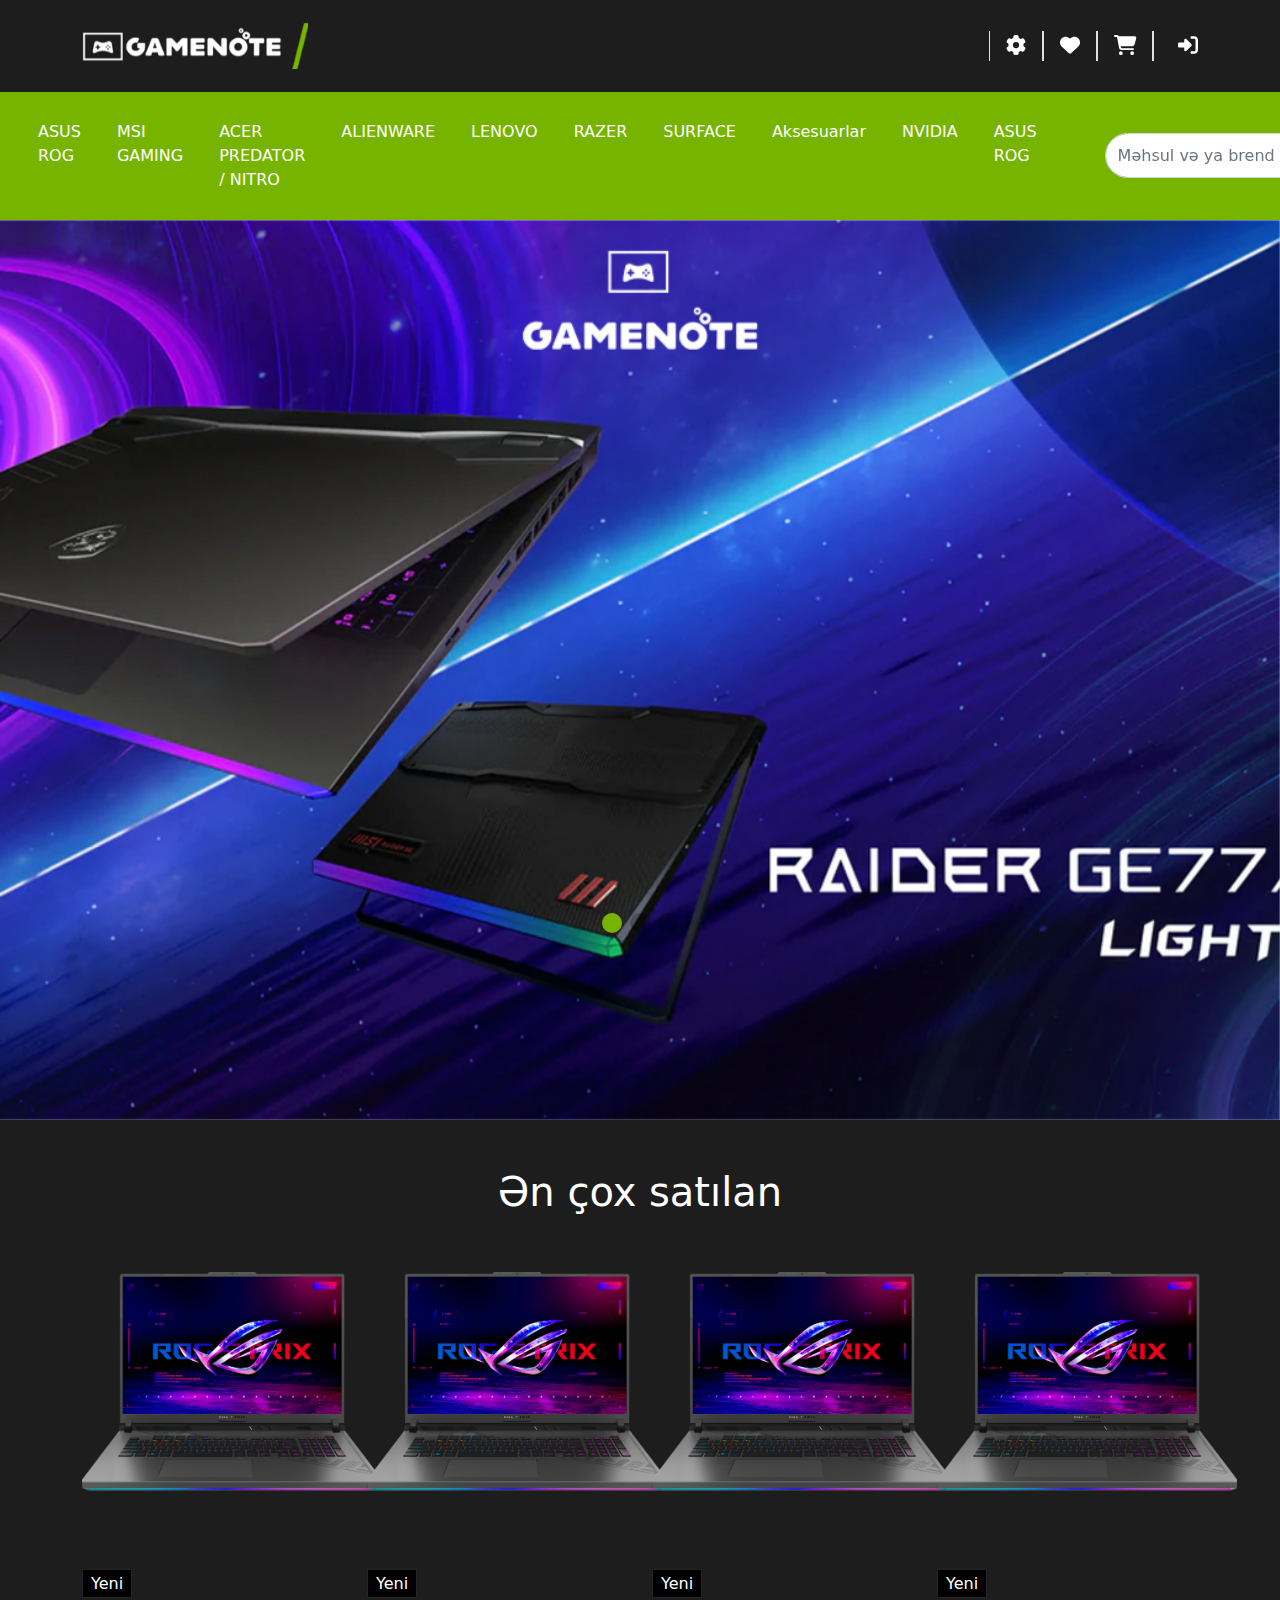
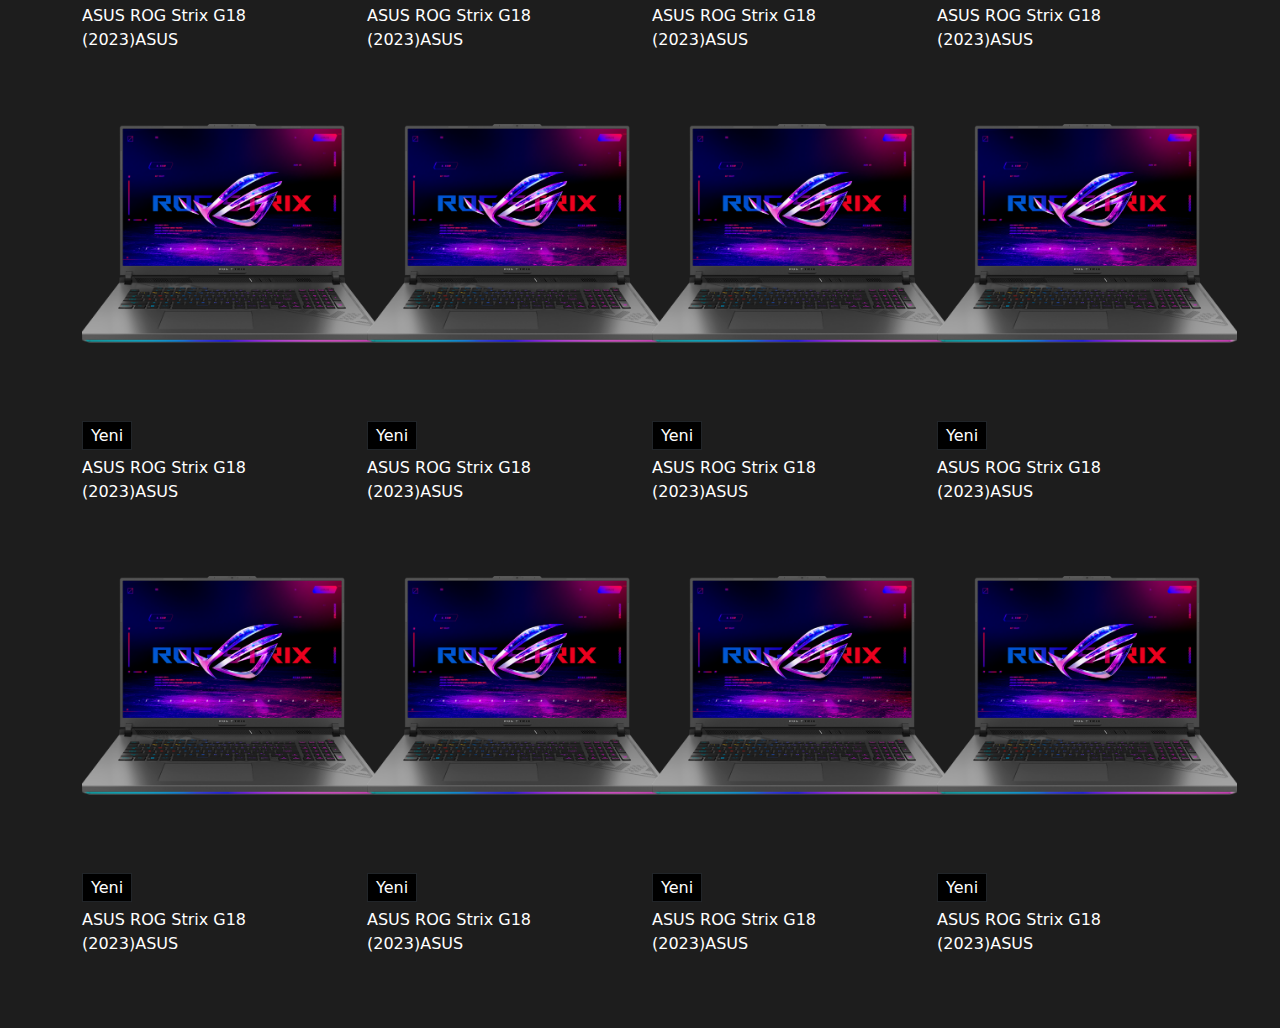
<file: index.html>
<!DOCTYPE html>
<html lang="en">

<head>
  <meta charset="utf-8" />
  <meta content="width=device-width, initial-scale=1.0" name="viewport" />

  <title>Game Note</title>
  <meta content="" name="description" />
  <meta content="" name="keywords" />
  <link href="assets/images/cafino_logo.png" rel="icon" />
  <link rel="stylesheet" href="assets/plugins/animate.css/animate.min.css" />
  <link rel="stylesheet" href="assets/plugins/aos/css/aos.css" />
  <link rel="stylesheet" href="assets/plugins/bootstrap/css/bootstrap.min.css" />
  <link rel="stylesheet" href="assets/plugins/fontawesome/css/all.min.css" />
  <link rel="stylesheet" href="assets/css/fonts.css" />
  <link rel="stylesheet" href="assets/plugins/glightbox/css/glightbox.min.css" />
  <link rel="stylesheet" href="assets/plugins/swiper/css/swiper-bundle.min.css" />
  <link rel="stylesheet" href="assets/css/style.css" />
</head>

<body>
  <!-- ======= Header ======= -->
  <div class="coantainer top-header">
    <div class="row py-2 px-xl-5">
      <div class="col-lg-6 d-lg-block">
        <div class="logo"><img src="assets/images/logo.png" alt=""></div>
      </div>
      <div class="col-lg-6 text-center text-lg-right right-side d-flex justify-content-end text-white">
        <div class="d-inline-flex align-items-center">
          <div class="settings border-end border-start px-3"><i class="fa-solid fa-gear"></i></div>
          <div class="heart border-start border-end px-3"><i class="fa-solid fa-heart"></i></div>
          <div class="shopping border-start border-end px-3"><i class="fa-solid fa-cart-shopping"></i></div>
          <div class="bracket border-start px-4"><i class="fa-solid fa-right-to-bracket"></i>
          </div>
        </div>
      </div>

    </div>
  </div>
  <!-- ======= Header ======= -->

  <!-- Navbar Start -->
  <nav class="navbar navbar-expand-lg bg-primary navbar-dark sticky-top py-lg-0 px-lg-5 wow fadeIn"
    data-wow-delay="0.1s">
    <a href="#" class="navbar-brand ms-3 d-lg-none">MENU</a>
    <button type="button" class="navbar-toggler me-3" data-bs-toggle="collapse" data-bs-target="#navbarCollapse">
      <span class="navbar-toggler-icon"></span>
    </button>
    <div class="collapse navbar-collapse" id="navbarCollapse">
      <div class="navbar-nav me-auto p-3 p-lg-0">
        <a href="index.html" class="nav-item nav-link text-white">ASUS ROG</a>
        <a href="about.html" class="nav-item nav-link text-white">MSI GAMING</a>
        <a href="service.html" class="nav-item nav-link text-white">ACER PREDATOR / NITRO</a>
        <a href="project.html" class="nav-item nav-link text-white">ALIENWARE</a>
        <a href="contact.html" class="nav-item nav-link text-white">LENOVO</a>
        <a href="index.html" class="nav-item nav-link text-white">RAZER</a>
        <a href="about.html" class="nav-item nav-link text-white">SURFACE</a>
        <a href="service.html" class="nav-item nav-link text-white">Aksesuarlar</a>
        <a href="project.html" class="nav-item nav-link text-white">NVIDIA</a>
        <a href="contact.html" class="nav-item nav-link text-white">ASUS ROG</a>
      </div>
      <form class="d-none d-md-inline-block form-inline ms-auto me-0 me-md-3 my-2 my-md-0">
        <div class="input-group">
          <input class="form-control" type="text" placeholder="Məhsul və ya brend axtar"
            aria-label="Məhsul və ya brend axtar" aria-describedby="btnNavbarSearch" />
          <button class="btn d-flex flex-wrap align-content-center" id="btnNavbarSearch" type="button"><i
              class="fas fa-search"></i></button>
        </div>
      </form>
    </div>
  </nav>
  <!-- Navbar End -->

  <!-- Hero Start -->
  <div class="hero">
    <div class="swiper mySwiper">
      <div class="swiper-wrapper">
        <div class="swiper-slide">
          <div class="hero_img" style="background-image: url(assets/images/bg_img.jpg)"></div>
        </div>
        <div class="swiper-slide">
          <div class="hero_img" style="background-image: url(assets/images/bg_img_2.jpg)"></div>
        </div>
        <div class="swiper-slide">
          <div class="hero_img" style="background-image: url(assets/images/bg_img_3.jpg)"></div>
        </div>
      </div>
      <div class="swiper-pagination swiper-pagination-clickable swiper-pagination-bullets"><span
          class="swiper-pagination-bullet swiper-pagination-bullet-active" tabindex="0" role="button"
          aria-label="Go to slide 1"></span><span class="swiper-pagination-bullet bg-dark" tabindex="0" role="button"
          aria-label="Go to slide 2"></span><span class="swiper-pagination-bullet bg-dark" tabindex="0" role="button"
          aria-label="Go to slide 3"></span></div>
    </div>
  </div>
  <!-- Hero Start -->

  <!-- ======= products Section ======= -->
  <section class="products" id="products">
    <div class="container">
      <div class="section-title text-center text-white py-5">
        <h1>Ən çox satılan</h1>
      </div>
      <div class="row">
        <div class="col-lg-3 col-sm-6 mb-5">
          <!-- products item 1-->
          <div class="products-item"> 
            <div class="products_img">
            <div class="img img-fluid" style="background-image: url(assets/images/item_img.png);">
             </div>
            </div>
            <div class="products_details">
              <div class="products_date text-white"><span class="border border-dark px-2 py-1">Yeni</span></div>
              <div class="products_name"><p class="text-white py-2">ASUS ROG Strix G18 (2023)ASUS</p></div>
            </div>
          </div>
        </div>
        <div class="col-lg-3 col-sm-6 mb-5">
          <!-- products item 1-->
          <div class="products-item">
            <div class="products_img">
              <div class="img img-fluid" style="background-image: url(assets/images/item_img.png);">
              </div>
            </div>
            <div class="products_details">
              <div class="products_date text-white"><span class="border border-dark px-2 py-1">Yeni</span></div>
              <div class="products_name">
                <p class="text-white py-2">ASUS ROG Strix G18 (2023)ASUS</p>
              </div>
            </div>
          </div>
        </div>
        <div class="col-lg-3 col-sm-6 mb-5">
          <!-- products item 1-->
          <div class="products-item">
            <div class="products_img">
              <div class="img img-fluid" style="background-image: url(assets/images/item_img.png);">
              </div>
            </div>
            <div class="products_details">
              <div class="products_date text-white"><span class="border border-dark px-2 py-1">Yeni</span></div>
              <div class="products_name">
                <p class="text-white py-2">ASUS ROG Strix G18 (2023)ASUS</p>
              </div>
            </div>
          </div>
        </div>
        <div class="col-lg-3 col-sm-6 mb-5">
          <!-- products item 1-->
          <div class="products-item">
            <div class="products_img">
              <div class="img img-fluid" style="background-image: url(assets/images/item_img.png);">
              </div>
            </div>
            <div class="products_details">
              <div class="products_date text-white"><span class="border border-dark px-2 py-1">Yeni</span></div>
              <div class="products_name">
                <p class="text-white py-2">ASUS ROG Strix G18 (2023)ASUS</p>
              </div>
            </div>
          </div>
        </div>
        <div class="col-lg-3 col-sm-6 mb-5">
          <!-- products item 1-->
          <div class="products-item">
            <div class="products_img">
              <div class="img img-fluid" style="background-image: url(assets/images/item_img.png);">
              </div>
            </div>
            <div class="products_details">
              <div class="products_date text-white"><span class="border border-dark px-2 py-1">Yeni</span></div>
              <div class="products_name">
                <p class="text-white py-2">ASUS ROG Strix G18 (2023)ASUS</p>
              </div>
            </div>
          </div>
        </div>
        <div class="col-lg-3 col-sm-6 mb-5">
          <!-- products item 1-->
          <div class="products-item">
            <div class="products_img">
              <div class="img img-fluid" style="background-image: url(assets/images/item_img.png);">
              </div>
            </div>
            <div class="products_details">
              <div class="products_date text-white"><span class="border border-dark px-2 py-1">Yeni</span></div>
              <div class="products_name">
                <p class="text-white py-2">ASUS ROG Strix G18 (2023)ASUS</p>
              </div>
            </div>
          </div>
        </div>
        <div class="col-lg-3 col-sm-6 mb-5">
          <!-- products item 1-->
          <div class="products-item">
            <div class="products_img">
              <div class="img img-fluid" style="background-image: url(assets/images/item_img.png);">
              </div>
            </div>
            <div class="products_details">
              <div class="products_date text-white"><span class="border border-dark px-2 py-1">Yeni</span></div>
              <div class="products_name">
                <p class="text-white py-2">ASUS ROG Strix G18 (2023)ASUS</p>
              </div>
            </div>
          </div>
        </div>
        <div class="col-lg-3 col-sm-6 mb-5">
          <!-- products item 1-->
          <div class="products-item">
            <div class="products_img">
              <div class="img img-fluid" style="background-image: url(assets/images/item_img.png);">
              </div>
            </div>
            <div class="products_details">
              <div class="products_date text-white"><span class="border border-dark px-2 py-1">Yeni</span></div>
              <div class="products_name">
                <p class="text-white py-2">ASUS ROG Strix G18 (2023)ASUS</p>
              </div>
            </div>
          </div>
        </div>
        <div class="col-lg-3 col-sm-6 mb-5">
          <!-- products item 1-->
          <div class="products-item">
            <div class="products_img">
              <div class="img img-fluid" style="background-image: url(assets/images/item_img.png);">
              </div>
            </div>
            <div class="products_details">
              <div class="products_date text-white"><span class="border border-dark px-2 py-1">Yeni</span></div>
              <div class="products_name">
                <p class="text-white py-2">ASUS ROG Strix G18 (2023)ASUS</p>
              </div>
            </div>
          </div>
        </div>
      <div class="col-lg-3 col-sm-6 mb-5">
        <!-- products item 1-->
        <div class="products-item">
          <div class="products_img">
            <div class="img img-fluid" style="background-image: url(assets/images/item_img.png);">
            </div>
          </div>
          <div class="products_details">
            <div class="products_date text-white"><span class="border border-dark px-2 py-1">Yeni</span></div>
            <div class="products_name">
              <p class="text-white py-2">ASUS ROG Strix G18 (2023)ASUS</p>
            </div>
          </div>
        </div>
      </div>
    <div class="col-lg-3 col-sm-6 mb-5">
      <!-- products item 1-->
      <div class="products-item">
        <div class="products_img">
          <div class="img img-fluid" style="background-image: url(assets/images/item_img.png);">
          </div>
        </div>
        <div class="products_details">
          <div class="products_date text-white"><span class="border border-dark px-2 py-1">Yeni</span></div>
          <div class="products_name">
            <p class="text-white py-2">ASUS ROG Strix G18 (2023)ASUS</p>
          </div>
        </div>
      </div>
    </div>
        <div class="col-lg-3 col-sm-6 mb-5">
          <!-- products item 1-->
          <div class="products-item">
            <div class="products_img">
              <div class="img img-fluid" style="background-image: url(assets/images/item_img.png);">
              </div>
            </div>
            <div class="products_details">
              <div class="products_date text-white"><span class="border border-dark px-2 py-1">Yeni</span></div>
              <div class="products_name">
                <p class="text-white py-2">ASUS ROG Strix G18 (2023)ASUS</p>
              </div>
            </div>
          </div>
        </div>
      </div>
  </section>
  <!-- End products Section -->








  <script src="assets/plugins/jquery/jquery.min.js"></script>
  <script src="assets/plugins/bootstrap/js/bootstrap.js"></script>
  <script src="assets/plugins/bootstrap/js/bootstrap.bundle.min.js"></script>
  <script src="assets/plugins/owl_carousel/owl.carousel.js"></script>
  <script src="assets/plugins/aos/js/aos.js"></script>
  <script src="assets/plugins/glightbox/js/glightbox.min.js"></script>
  <script src="assets/plugins/fontawesome/js/all.min.js"></script>
  <script src="assets/plugins/isotope-layout/isotope.pkgd.min.js"></script>
  <script src="assets/plugins/swiper/js/swiper-bundle.min.js"></script>
  <script src="assets/plugins/validate/validate.js"></script>
  <script src="assets/js/main.js"></script>
</body>

</html>
</file>
<file: assets/css/fonts.css>
@font-face {
    font-family: 'Open Sans';
    src: url('../fonts/OpenSans-BoldItalic.eot');
    src: local('../fonts/Open Sans Bold Italic'), local('OpenSans-BoldItalic'),
        url('../fonts/OpenSans-BoldItalic.eot') format('embedded-opentype'),
        url('../fonts/OpenSans-BoldItalic.woff2') format('woff2'),
        url('../fonts/OpenSans-BoldItalic.woff') format('woff'),
        url('../fonts/OpenSans-BoldItalic.ttf') format('truetype'),
        url('../fonts/OpenSans-BoldItalic.svg') format('svg');
    font-weight: bold;
    font-style: italic;
    font-display: swap;
}

@font-face {
    font-family: 'Open Sans';
    src: url('../fonts/OpenSans-Italic.eot');
    src: local('../fonts/Open Sans Italic'), local('OpenSans-Italic'),
        url('../fonts/OpenSans-Italic.eot') format('embedded-opentype'),
        url('../fonts/OpenSans-Italic.woff2') format('woff2'),
        url('../fonts/OpenSans-Italic.woff') format('woff'),
        url('../fonts/OpenSans-Italic.ttf') format('truetype'),
        url('../fonts/OpenSans-Italic.svg') format('svg');
    font-weight: normal;
    font-style: italic;
    font-display: swap;
}

@font-face {
    font-family: 'Open Sans';
    src: url('../fonts/OpenSans-ExtraBoldItalic.eot');
    src: local('../fonts/Open Sans ExtraBold Italic'), local('OpenSans-ExtraBoldItalic'),
        url('../fonts/OpenSans-ExtraBoldItalic.eot') format('embedded-opentype'),
        url('../fonts/OpenSans-ExtraBoldItalic.woff2') format('woff2'),
        url('../fonts/OpenSans-ExtraBoldItalic.woff') format('woff'),
        url('../fonts/OpenSans-ExtraBoldItalic.ttf') format('truetype'),
        url('../fonts/OpenSans-ExtraBoldItalic.svg') format('svg');
    font-weight: bold;
    font-style: italic;
    font-display: swap;
}

@font-face {
    font-family: 'Open Sans';
    src: url('../fonts/OpenSans-Bold.eot');
    src: local('../fonts/Open Sans Bold'), local('OpenSans-Bold'),
        url('../fonts/OpenSans-Bold.eot') format('embedded-opentype'),
        url('../fonts/OpenSans-Bold.woff2') format('woff2'),
        url('../fonts/OpenSans-Bold.woff') format('woff'),
        url('../fonts/OpenSans-Bold.ttf') format('truetype'),
        url('../fonts/OpenSans-Bold.svg') format('svg');
    font-weight: bold;
    font-style: normal;
    font-display: swap;
}

@font-face {
    font-family: 'Open Sans';
    src: url('../fonts/OpenSans-Regular.eot');
    src: local('../fonts/Open Sans Regular'), local('OpenSans-Regular'),
        url('../fonts/OpenSans-Regular.eot') format('embedded-opentype'),
        url('../fonts/OpenSans-Regular.woff2') format('woff2'),
        url('../fonts/OpenSans-Regular.woff') format('woff'),
        url('../fonts/OpenSans-Regular.ttf') format('truetype'),
        url('../fonts/OpenSans-Regular.svg') format('svg');
    font-weight: normal;
    font-style: normal;
    font-display: swap;
}

@font-face {
    font-family: 'Open Sans';
    src: url('../fonts/OpenSans-MediumItalic.eot');
    src: local('../fonts/Open Sans Medium Italic'), local('OpenSans-MediumItalic'),
        url('../fonts/OpenSans-MediumItalic.eot') format('embedded-opentype'),
        url('../fonts/OpenSans-MediumItalic.woff2') format('woff2'),
        url('../fonts/OpenSans-MediumItalic.woff') format('woff'),
        url('../fonts/OpenSans-MediumItalic.ttf') format('truetype'),
        url('../fonts/OpenSans-MediumItalic.svg') format('svg');
    font-weight: 500;
    font-style: italic;
    font-display: swap;
}

@font-face {
    font-family: 'Open Sans';
    src: url('../fonts/OpenSans-Regular_1.eot');
    src: local('../fonts/Open Sans Regular'), local('OpenSans-Regular'),
        url('../fonts/OpenSans-Regular_1.eot') format('embedded-opentype'),
        url('../fonts/OpenSans-Regular_1.woff2') format('woff2'),
        url('../fonts/OpenSans-Regular_1.woff') format('woff'),
        url('../fonts/OpenSans-Regular_1.ttf') format('truetype'),
        url('../fonts/OpenSans-Regular_1.svg') format('svg');
    font-weight: normal;
    font-style: normal;
    font-display: swap;
}

@font-face {
    font-family: 'Open Sans';
    src: url('../fonts/OpenSans-LightItalic.eot');
    src: local('../fonts/Open Sans Light Italic'), local('OpenSans-LightItalic'),
        url('../fonts/OpenSans-LightItalic.eot') format('embedded-opentype'),
        url('../fonts/OpenSans-LightItalic.woff2') format('woff2'),
        url('../fonts/OpenSans-LightItalic.woff') format('woff'),
        url('../fonts/OpenSans-LightItalic.ttf') format('truetype'),
        url('../fonts/OpenSans-LightItalic.svg') format('svg');
    font-weight: 300;
    font-style: italic;
    font-display: swap;
}

@font-face {
    font-family: 'Open Sans';
    src: url('../fonts/OpenSans-Light.eot');
    src: local('../fonts/Open Sans Light'), local('OpenSans-Light'),
        url('../fonts/OpenSans-Light.eot') format('embedded-opentype'),
        url('../fonts/OpenSans-Light.woff2') format('woff2'),
        url('../fonts/OpenSans-Light.woff') format('woff'),
        url('../fonts/OpenSans-Light.ttf') format('truetype'),
        url('../fonts/OpenSans-Light.svg') format('svg');
    font-weight: 300;
    font-style: normal;
    font-display: swap;
}

@font-face {
    font-family: 'Open Sans';
    src: url('../fonts/OpenSans-ExtraBold.eot');
    src: local('../fonts/Open Sans ExtraBold'), local('OpenSans-ExtraBold'),
        url('../fonts/OpenSans-ExtraBold.eot') format('embedded-opentype'),
        url('../fonts/OpenSans-ExtraBold.woff2') format('woff2'),
        url('../fonts/OpenSans-ExtraBold.woff') format('woff'),
        url('../fonts/OpenSans-ExtraBold.ttf') format('truetype'),
        url('../fonts/OpenSans-ExtraBold.svg') format('svg');
    font-weight: bold;
    font-style: normal;
    font-display: swap;
}

@font-face {
    font-family: 'Open Sans';
    src: url('../fonts/OpenSans-Medium.eot');
    src: local('../fonts/Open Sans Medium'), local('OpenSans-Medium'),
        url('../fonts/OpenSans-Medium.eot') format('embedded-opentype'),
        url('../fonts/OpenSans-Medium.woff2') format('woff2'),
        url('../fonts/OpenSans-Medium.woff') format('woff'),
        url('../fonts/OpenSans-Medium.ttf') format('truetype'),
        url('../fonts/OpenSans-Medium.svg') format('svg');
    font-weight: 500;
    font-style: normal;
    font-display: swap;
}

@font-face {
    font-family: 'Open Sans';
    src: url('../fonts/OpenSans-Italic_1.eot');
    src: local('../fonts/Open Sans Italic'), local('OpenSans-Italic'),
        url('../fonts/OpenSans-Italic_1.eot') format('embedded-opentype'),
        url('../fonts/OpenSans-Italic_1.woff2') format('woff2'),
        url('../fonts/OpenSans-Italic_1.woff') format('woff'),
        url('../fonts/OpenSans-Italic_1.ttf') format('truetype'),
        url('../fonts/OpenSans-Italic_1.svg') format('svg');
    font-weight: normal;
    font-style: italic;
    font-display: swap;
}

@font-face {
    font-family: 'Open Sans Condensed';
    src: url('../fonts/OpenSansCondensed-MediumItalic.eot');
    src: local('../fonts/Open Sans Condensed Medium Italic'), local('OpenSansCondensed-MediumItalic'),
        url('../fonts/OpenSansCondensed-MediumItalic.eot') format('embedded-opentype'),
        url('../fonts/OpenSansCondensed-MediumItalic.woff2') format('woff2'),
        url('../fonts/OpenSansCondensed-MediumItalic.woff') format('woff'),
        url('../fonts/OpenSansCondensed-MediumItalic.ttf') format('truetype'),
        url('../fonts/OpenSansCondensed-MediumItalic.svg') format('svg');
    font-weight: 500;
    font-style: italic;
    font-display: swap;
}

@font-face {
    font-family: 'Open Sans Condensed';
    src: url('../fonts/OpenSansCondensed-ExtraBold.eot');
    src: local('../fonts/Open Sans Condensed ExtraBold'), local('OpenSansCondensed-ExtraBold'),
        url('../fonts/OpenSansCondensed-ExtraBold.eot') format('embedded-opentype'),
        url('../fonts/OpenSansCondensed-ExtraBold.woff2') format('woff2'),
        url('../fonts/OpenSansCondensed-ExtraBold.woff') format('woff'),
        url('../fonts/OpenSansCondensed-ExtraBold.ttf') format('truetype'),
        url('../fonts/OpenSansCondensed-ExtraBold.svg') format('svg');
    font-weight: bold;
    font-style: normal;
    font-display: swap;
}

@font-face {
    font-family: 'Open Sans';
    src: url('../fonts/OpenSans-SemiBold.eot');
    src: local('../fonts/Open Sans SemiBold'), local('OpenSans-SemiBold'),
        url('../fonts/OpenSans-SemiBold.eot') format('embedded-opentype'),
        url('../fonts/OpenSans-SemiBold.woff2') format('woff2'),
        url('../fonts/OpenSans-SemiBold.woff') format('woff'),
        url('../fonts/OpenSans-SemiBold.ttf') format('truetype'),
        url('../fonts/OpenSans-SemiBold.svg') format('svg');
    font-weight: 600;
    font-style: normal;
    font-display: swap;
}

@font-face {
    font-family: 'Open Sans SemiCondensed';
    src: url('../fonts/OpenSansSemiCondensed-BoldItalic.eot');
    src: local('../fonts/Open Sans SemiCondensed Bold Italic'), local('OpenSansSemiCondensed-BoldItalic'),
        url('../fonts/OpenSansSemiCondensed-BoldItalic.eot') format('embedded-opentype'),
        url('../fonts/OpenSansSemiCondensed-BoldItalic.woff2') format('woff2'),
        url('../fonts/OpenSansSemiCondensed-BoldItalic.woff') format('woff'),
        url('../fonts/OpenSansSemiCondensed-BoldItalic.ttf') format('truetype'),
        url('../fonts/OpenSansSemiCondensed-BoldItalic.svg') format('svg');
    font-weight: bold;
    font-style: italic;
    font-display: swap;
}

@font-face {
    font-family: 'Open Sans Condensed';
    src: url('../fonts/OpenSansCondensed-LightItalic.eot');
    src: local('../fonts/Open Sans Condensed Light Italic'), local('OpenSansCondensed-LightItalic'),
        url('../fonts/OpenSansCondensed-LightItalic.eot') format('embedded-opentype'),
        url('../fonts/OpenSansCondensed-LightItalic.woff2') format('woff2'),
        url('../fonts/OpenSansCondensed-LightItalic.woff') format('woff'),
        url('../fonts/OpenSansCondensed-LightItalic.ttf') format('truetype'),
        url('../fonts/OpenSansCondensed-LightItalic.svg') format('svg');
    font-weight: 300;
    font-style: italic;
    font-display: swap;
}

@font-face {
    font-family: 'Open Sans SemiCondensed';
    src: url('../fonts/OpenSansSemiCondensed-ExtraBoldItalic.eot');
    src: local('../fonts/Open Sans SemiCondensed ExtraBold Italic'), local('OpenSansSemiCondensed-ExtraBoldItalic'),
        url('../fonts/OpenSansSemiCondensed-ExtraBoldItalic.eot') format('embedded-opentype'),
        url('../fonts/OpenSansSemiCondensed-ExtraBoldItalic.woff2') format('woff2'),
        url('../fonts/OpenSansSemiCondensed-ExtraBoldItalic.woff') format('woff'),
        url('../fonts/OpenSansSemiCondensed-ExtraBoldItalic.ttf') format('truetype'),
        url('../fonts/OpenSansSemiCondensed-ExtraBoldItalic.svg') format('svg');
    font-weight: bold;
    font-style: italic;
    font-display: swap;
}

@font-face {
    font-family: 'Open Sans';
    src: url('../fonts/OpenSans-SemiBoldItalic.eot');
    src: local('../fonts/Open Sans SemiBold Italic'), local('OpenSans-SemiBoldItalic'),
        url('../fonts/OpenSans-SemiBoldItalic.eot') format('embedded-opentype'),
        url('../fonts/OpenSans-SemiBoldItalic.woff2') format('woff2'),
        url('../fonts/OpenSans-SemiBoldItalic.woff') format('woff'),
        url('../fonts/OpenSans-SemiBoldItalic.ttf') format('truetype'),
        url('../fonts/OpenSans-SemiBoldItalic.svg') format('svg');
    font-weight: 600;
    font-style: italic;
    font-display: swap;
}

@font-face {
    font-family: 'Open Sans SemiCondensed';
    src: url('../fonts/OpenSansSemiCondensed-Bold.eot');
    src: local('../fonts/Open Sans SemiCondensed Bold'), local('OpenSansSemiCondensed-Bold'),
        url('../fonts/OpenSansSemiCondensed-Bold.eot') format('embedded-opentype'),
        url('../fonts/OpenSansSemiCondensed-Bold.woff2') format('woff2'),
        url('../fonts/OpenSansSemiCondensed-Bold.woff') format('woff'),
        url('../fonts/OpenSansSemiCondensed-Bold.ttf') format('truetype'),
        url('../fonts/OpenSansSemiCondensed-Bold.svg') format('svg');
    font-weight: bold;
    font-style: normal;
    font-display: swap;
}

@font-face {
    font-family: 'Open Sans Condensed';
    src: url('../fonts/OpenSansCondensed-Light.eot');
    src: local('../fonts/Open Sans Condensed Light'), local('OpenSansCondensed-Light'),
        url('../fonts/OpenSansCondensed-Light.eot') format('embedded-opentype'),
        url('../fonts/OpenSansCondensed-Light.woff2') format('woff2'),
        url('../fonts/OpenSansCondensed-Light.woff') format('woff'),
        url('../fonts/OpenSansCondensed-Light.ttf') format('truetype'),
        url('../fonts/OpenSansCondensed-Light.svg') format('svg');
    font-weight: 300;
    font-style: normal;
    font-display: swap;
}

@font-face {
    font-family: 'Open Sans Condensed';
    src: url('../fonts/OpenSansCondensed-BoldItalic.eot');
    src: local('../fonts/Open Sans Condensed Bold Italic'), local('OpenSansCondensed-BoldItalic'),
        url('../fonts/OpenSansCondensed-BoldItalic.eot') format('embedded-opentype'),
        url('../fonts/OpenSansCondensed-BoldItalic.woff2') format('woff2'),
        url('../fonts/OpenSansCondensed-BoldItalic.woff') format('woff'),
        url('../fonts/OpenSansCondensed-BoldItalic.ttf') format('truetype'),
        url('../fonts/OpenSansCondensed-BoldItalic.svg') format('svg');
    font-weight: bold;
    font-style: italic;
    font-display: swap;
}

@font-face {
    font-family: 'Open Sans Condensed';
    src: url('../fonts/OpenSansCondensed-Medium.eot');
    src: local('../fonts/Open Sans Condensed Medium'), local('OpenSansCondensed-Medium'),
        url('../fonts/OpenSansCondensed-Medium.eot') format('embedded-opentype'),
        url('../fonts/OpenSansCondensed-Medium.woff2') format('woff2'),
        url('../fonts/OpenSansCondensed-Medium.woff') format('woff'),
        url('../fonts/OpenSansCondensed-Medium.ttf') format('truetype'),
        url('../fonts/OpenSansCondensed-Medium.svg') format('svg');
    font-weight: 500;
    font-style: normal;
    font-display: swap;
}

@font-face {
    font-family: 'Open Sans Condensed';
    src: url('../fonts/OpenSansCondensed-Bold.eot');
    src: local('../fonts/Open Sans Condensed Bold'), local('OpenSansCondensed-Bold'),
        url('../fonts/OpenSansCondensed-Bold.eot') format('embedded-opentype'),
        url('../fonts/OpenSansCondensed-Bold.woff2') format('woff2'),
        url('../fonts/OpenSansCondensed-Bold.woff') format('woff'),
        url('../fonts/OpenSansCondensed-Bold.ttf') format('truetype'),
        url('../fonts/OpenSansCondensed-Bold.svg') format('svg');
    font-weight: bold;
    font-style: normal;
    font-display: swap;
}

@font-face {
    font-family: 'Open Sans Condensed';
    src: url('../fonts/OpenSansCondensed-Regular.eot');
    src: local('../fonts/Open Sans Condensed Regular'), local('OpenSansCondensed-Regular'),
        url('../fonts/OpenSansCondensed-Regular.eot') format('embedded-opentype'),
        url('../fonts/OpenSansCondensed-Regular.woff2') format('woff2'),
        url('../fonts/OpenSansCondensed-Regular.woff') format('woff'),
        url('../fonts/OpenSansCondensed-Regular.ttf') format('truetype'),
        url('../fonts/OpenSansCondensed-Regular.svg') format('svg');
    font-weight: normal;
    font-style: normal;
    font-display: swap;
}

@font-face {
    font-family: 'Open Sans Condensed';
    src: url('../fonts/OpenSansCondensed-ExtraBoldItalic.eot');
    src: local('../fonts/Open Sans Condensed ExtraBold Italic'), local('OpenSansCondensed-ExtraBoldItalic'),
        url('../fonts/OpenSansCondensed-ExtraBoldItalic.eot') format('embedded-opentype'),
        url('../fonts/OpenSansCondensed-ExtraBoldItalic.woff2') format('woff2'),
        url('../fonts/OpenSansCondensed-ExtraBoldItalic.woff') format('woff'),
        url('../fonts/OpenSansCondensed-ExtraBoldItalic.ttf') format('truetype'),
        url('../fonts/OpenSansCondensed-ExtraBoldItalic.svg') format('svg');
    font-weight: bold;
    font-style: italic;
    font-display: swap;
}

@font-face {
    font-family: 'Open Sans Condensed';
    src: url('../fonts/OpenSansCondensed-Italic.eot');
    src: local('../fonts/Open Sans Condensed Italic'), local('OpenSansCondensed-Italic'),
        url('../fonts/OpenSansCondensed-Italic.eot') format('embedded-opentype'),
        url('../fonts/OpenSansCondensed-Italic.woff2') format('woff2'),
        url('../fonts/OpenSansCondensed-Italic.woff') format('woff'),
        url('../fonts/OpenSansCondensed-Italic.ttf') format('truetype'),
        url('../fonts/OpenSansCondensed-Italic.svg') format('svg');
    font-weight: normal;
    font-style: italic;
    font-display: swap;
}

@font-face {
    font-family: 'Open Sans SemiCondensed';
    src: url('../fonts/OpenSansSemiCondensed-ExtraBold.eot');
    src: local('../fonts/Open Sans SemiCondensed ExtraBold'), local('OpenSansSemiCondensed-ExtraBold'),
        url('../fonts/OpenSansSemiCondensed-ExtraBold.eot') format('embedded-opentype'),
        url('../fonts/OpenSansSemiCondensed-ExtraBold.woff2') format('woff2'),
        url('../fonts/OpenSansSemiCondensed-ExtraBold.woff') format('woff'),
        url('../fonts/OpenSansSemiCondensed-ExtraBold.ttf') format('truetype'),
        url('../fonts/OpenSansSemiCondensed-ExtraBold.svg') format('svg');
    font-weight: bold;
    font-style: normal;
    font-display: swap;
}

@font-face {
    font-family: 'Open Sans Condensed';
    src: url('../fonts/OpenSansCondensed-SemiBold.eot');
    src: local('../fonts/Open Sans Condensed SemiBold'), local('OpenSansCondensed-SemiBold'),
        url('../fonts/OpenSansCondensed-SemiBold.eot') format('embedded-opentype'),
        url('../fonts/OpenSansCondensed-SemiBold.woff2') format('woff2'),
        url('../fonts/OpenSansCondensed-SemiBold.woff') format('woff'),
        url('../fonts/OpenSansCondensed-SemiBold.ttf') format('truetype'),
        url('../fonts/OpenSansCondensed-SemiBold.svg') format('svg');
    font-weight: 600;
    font-style: normal;
    font-display: swap;
}

@font-face {
    font-family: 'Open Sans Condensed';
    src: url('../fonts/OpenSansCondensed-SemiBoldItalic.eot');
    src: local('../fonts/Open Sans Condensed SemiBold Italic'), local('OpenSansCondensed-SemiBoldItalic'),
        url('../fonts/OpenSansCondensed-SemiBoldItalic.eot') format('embedded-opentype'),
        url('../fonts/OpenSansCondensed-SemiBoldItalic.woff2') format('woff2'),
        url('../fonts/OpenSansCondensed-SemiBoldItalic.woff') format('woff'),
        url('../fonts/OpenSansCondensed-SemiBoldItalic.ttf') format('truetype'),
        url('../fonts/OpenSansCondensed-SemiBoldItalic.svg') format('svg');
    font-weight: 600;
    font-style: italic;
    font-display: swap;
}
@font-face {
    font-family: 'Playfair Display';
    src: url('../fonts/PlayfairDisplay-Regular.eot');
    src: local('../fonts/Playfair Display Regular'), local('PlayfairDisplay-Regular'),
        url('../fonts/PlayfairDisplay-Regular.eot?#iefix') format('embedded-opentype'),
        url('../fonts/PlayfairDisplay-Regular.woff2') format('woff2'),
        url('../fonts/PlayfairDisplay-Regular.woff') format('woff'),
        url('../fonts/PlayfairDisplay-Regular.ttf') format('truetype'),
        url('../fonts/PlayfairDisplay-Regular.svg') format('svg');
    font-weight: normal;
    font-style: normal;
    font-display: swap;
}

@font-face {
    font-family: 'Playfair Display';
    src: url('../fonts/PlayfairDisplay-Italic.eot');
    src: local('../fonts/Playfair Display Italic'), local('PlayfairDisplay-Italic'),
        url('../fonts/PlayfairDisplay-Italic.eot?#iefix') format('embedded-opentype'),
        url('../fonts/PlayfairDisplay-Italic.woff2') format('woff2'),
        url('../fonts/PlayfairDisplay-Italic.woff') format('woff'),
        url('../fonts/PlayfairDisplay-Italic.ttf') format('truetype'),
        url('../fonts/PlayfairDisplay-Italic.svg') format('svg');
    font-weight: normal;
    font-style: italic;
    font-display: swap;
}
</file>
<file: assets/css/style.css>
body {
  overflow-x: hidden;
}

.top-header {
  background-color: #1d1d1d;
  padding: 15px 10px;
}
.top-header .logo img {
  max-width: 250px;
}
.top-header .right-side div {
  font-size: 20px;
  padding-left: 30px;
}

.navbar {
  background-color: #76b400 !important;
  padding: 20px 10px !important;
}
.navbar .nav-item {
  font-size: 16px;
  margin-left: 20px;
}
.navbar .input-group {
  width: 400px;
  height: 45px;
}
.navbar #btnNavbarSearch {
  margin-left: -58px;
  font-size: 20px;
}
.navbar .form-control {
  border-radius: 2.375rem;
  border-top-right-radius: 2.375rem !important;
  border-bottom-right-radius: 2.375rem !important;
  width: 300px;
  -webkit-box-flex: 0;
      -ms-flex: none;
          flex: none;
  margin-left: 60px !important;
}

.hero .hero_img {
  height: 100vh;
  background-repeat: no-repeat;
  background-position: center;
  background-size: cover;
}
.hero .swiper-pagination {
  bottom: 20%;
  width: 100%;
}
.hero .swiper-pagination .swiper-pagination-bullet {
  height: 20px;
  width: 20px;
}
.hero .swiper-pagination .swiper-pagination-bullet-active {
  height: 20px;
  width: 20px;
  background-color: #76b400 !important;
}

.products {
  background-color: #1d1d1d;
}
.products .products_img {
  width: 300px;
  height: 300px;
}
.products .img {
  max-width: 100%;
  height: 73%;
  -webkit-transition: all ease-in-out 0.4s;
  transition: all ease-in-out 0.4s;
  background-repeat: no-repeat;
  background-size: cover;
  background-position: center;
  opacity: 1;
}
.products .products_date span {
  background-color: black;
}
</file>
